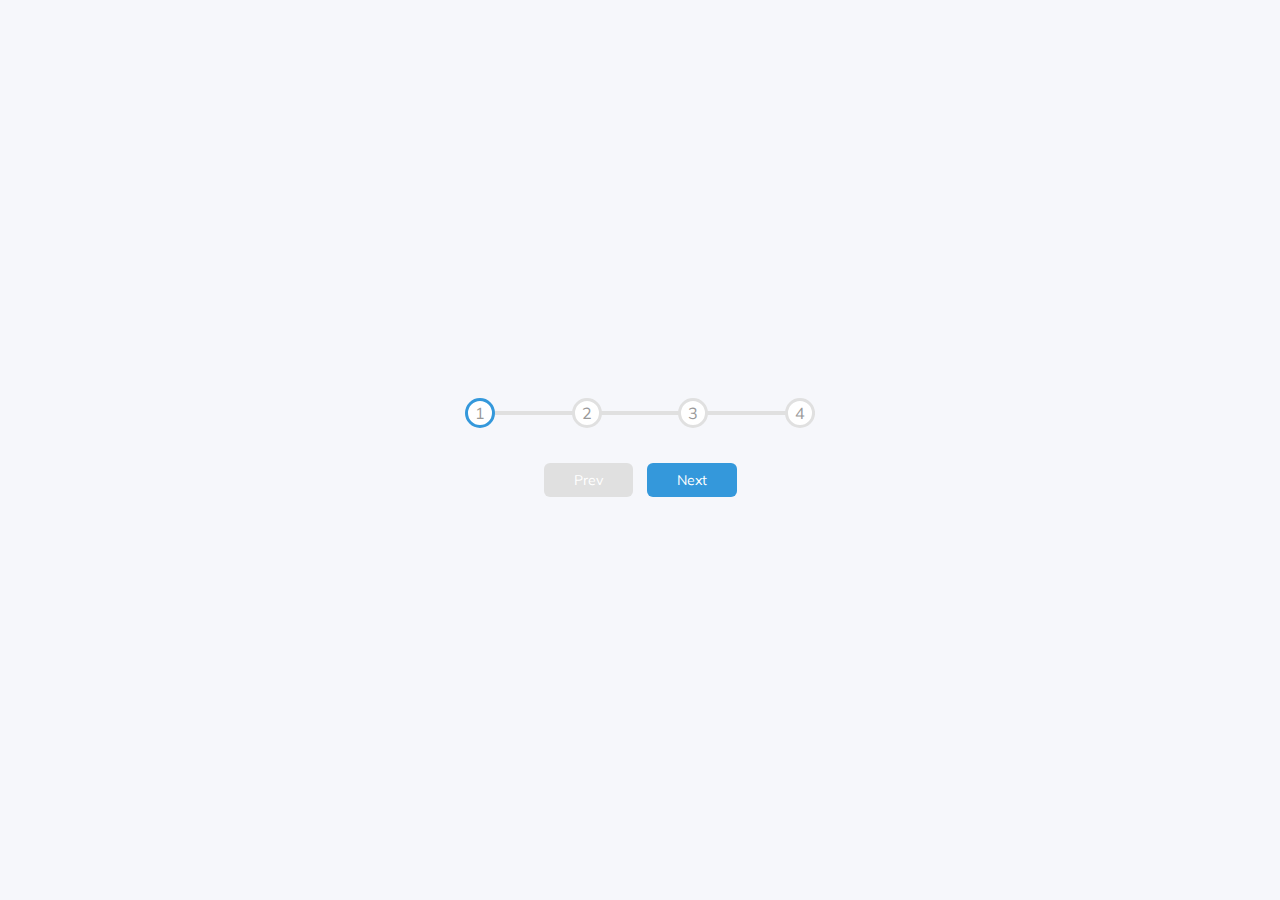
<file: progress-steps/index.html>
<!DOCTYPE html>
<html lang="en">

<head>
    <meta charset="UTF-8">
    <meta http-equiv="X-UA-Compatible" content="IE=edge">
    <meta name="viewport" content="width=device-width, initial-scale=1.0">
    <link rel="stylesheet" href="styles.css" />
    <title>Progress Steps</title>

</head>

<body>
    <div class="container">
        <div class="progress-container">
            <div class="progress" id="progress"> </div>
            <div class="circle active">
                1
            </div>
            <div class="circle">
                2
            </div>
            <div class="circle">
                3
            </div>
            <div class="circle">
                4
            </div>
        </div>
        <button class="btn" id="prev" disabled> Prev
        </button>
        <button class="btn" id="next" > Next
        </button>
    </div>
    <script src="script.js"></script>
</body>

</html>
</file>
<file: progress-steps/styles.css>
@import url('https://fonts.googleapis.com/css?family=Muli&display=swap');

:root {
    --line-border-fill: #3498db;
    --line-border-empty : #e0e0e0;
}

* {
    box-sizing: border-box;
}

body {
    font-family: 'Muli', sans-serif;
    background-color: #f6f7fb;
    display: flex;
    align-items: center;
    justify-content: center;
    height: 100vh;
    overflow: hidden;
    margin: 0;
}

.container{
    text-align: center;
}

.progress-container {
    display: flex;
    justify-content: space-between;
    position: relative;
    margin-bottom: 30px;
    max-width: 100%;
    width: 350px;
}

.progress-container::before {
    content:'';
    background-color: var(--line-border-empty);
    position: absolute;
    top: 50%;
    left: 0;
    transform: translateY(-50%);
    height: 4px;
    width:100%;
    z-index: -1;
}


.progress {
    background-color: var(--line-border-fill);
    position: absolute;
    top: 50%;
    left: 0;
    transform: translateY(-50%);
    height: 4px;
    width:0%;
    z-index: -1;
    transition: .4s ease;
}

.circle {
    background-color:  white;
    color:  #999;
    border-radius:50%;
    height: 30px;
    width: 30px;
    display: flex;
    align-items: center;
    justify-content: center;
    border: 3px solid var(--line-border-empty);
    transition:.4s ease;
}

.circle.active {
    border-color: var(--line-border-fill);

}

.btn {
    background-color: var(--line-border-fill);
    color: #fff;
    border:0;
    border-radius:6px;
    cursor: pointer;
    font-family: inherit;
    padding:8px 30px;
    margin: 5px;
    font-size:14px;
}
.btn:active {
    transform: scale(.98);
}
.btn:focus{
    outline :0
}
.btn:disabled{
    background-color: var(--line-border-empty);
    cursor: not-allowed;
}
</file>
